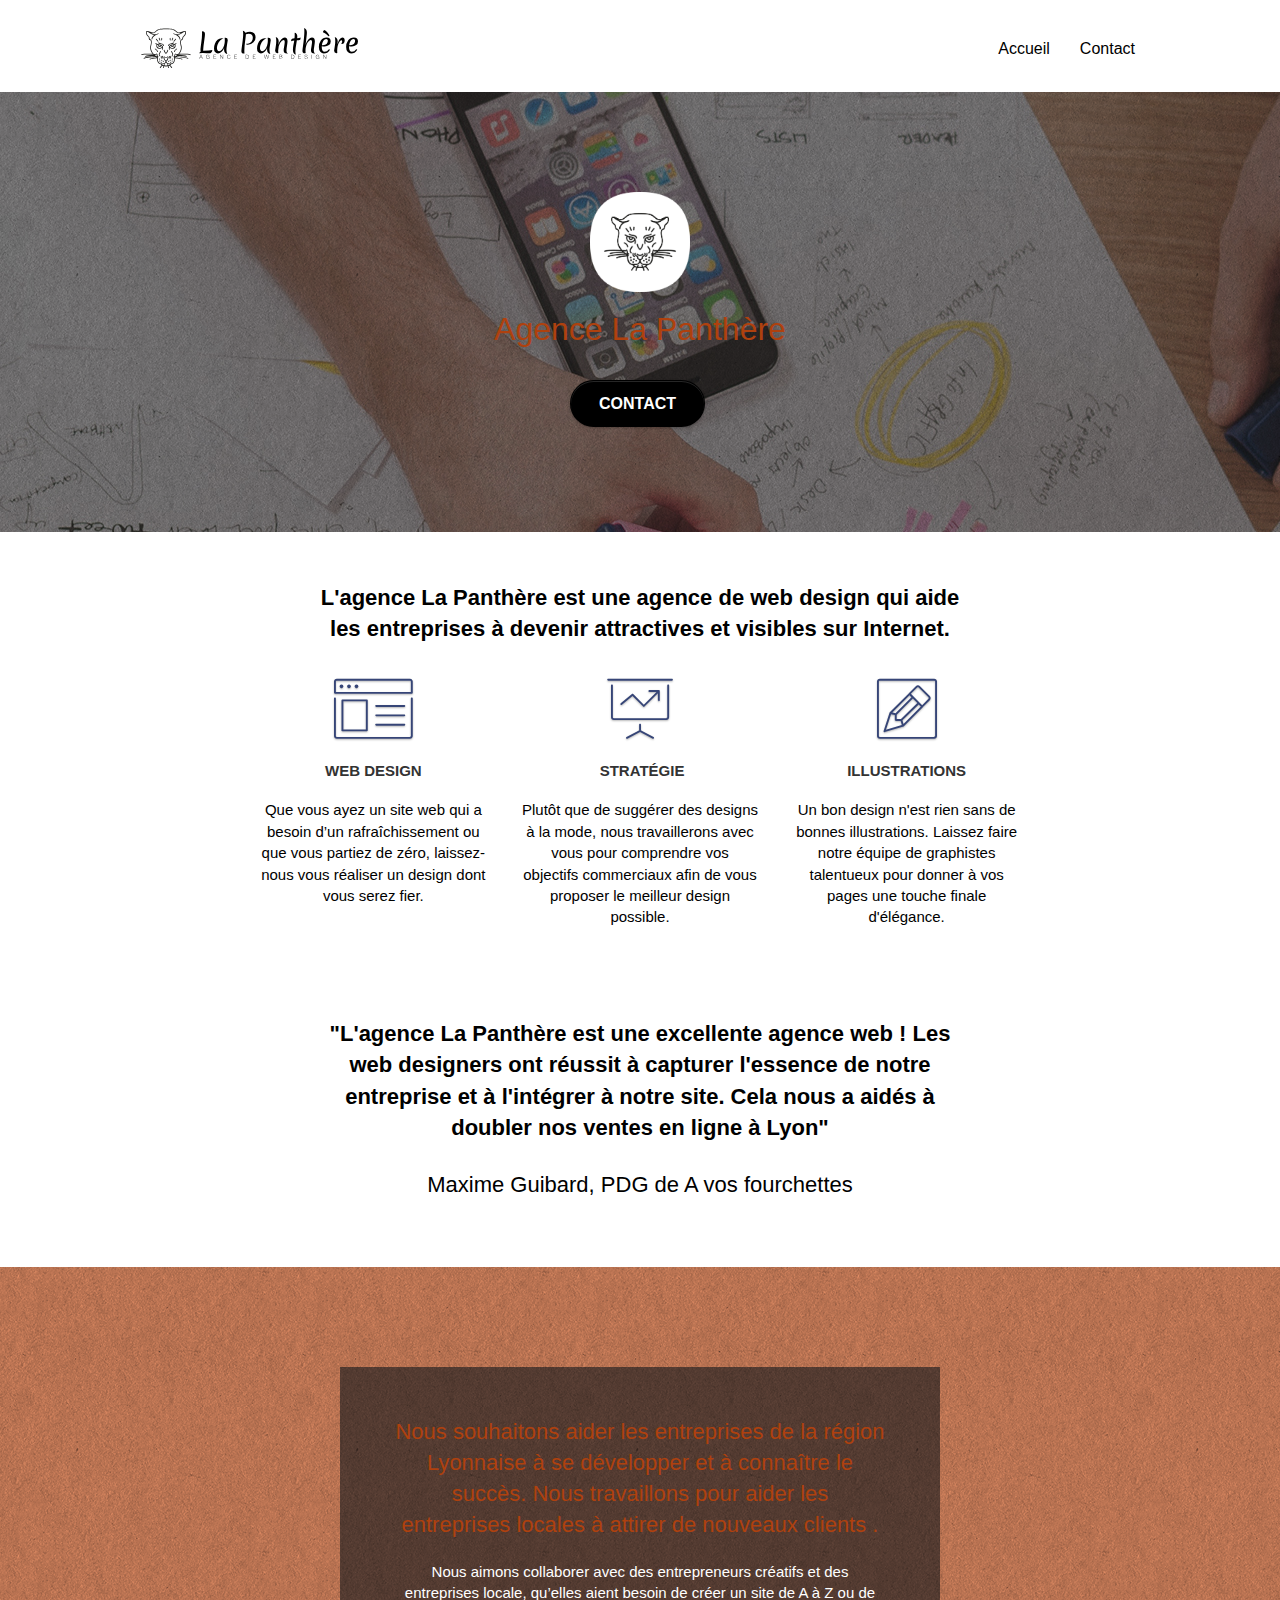
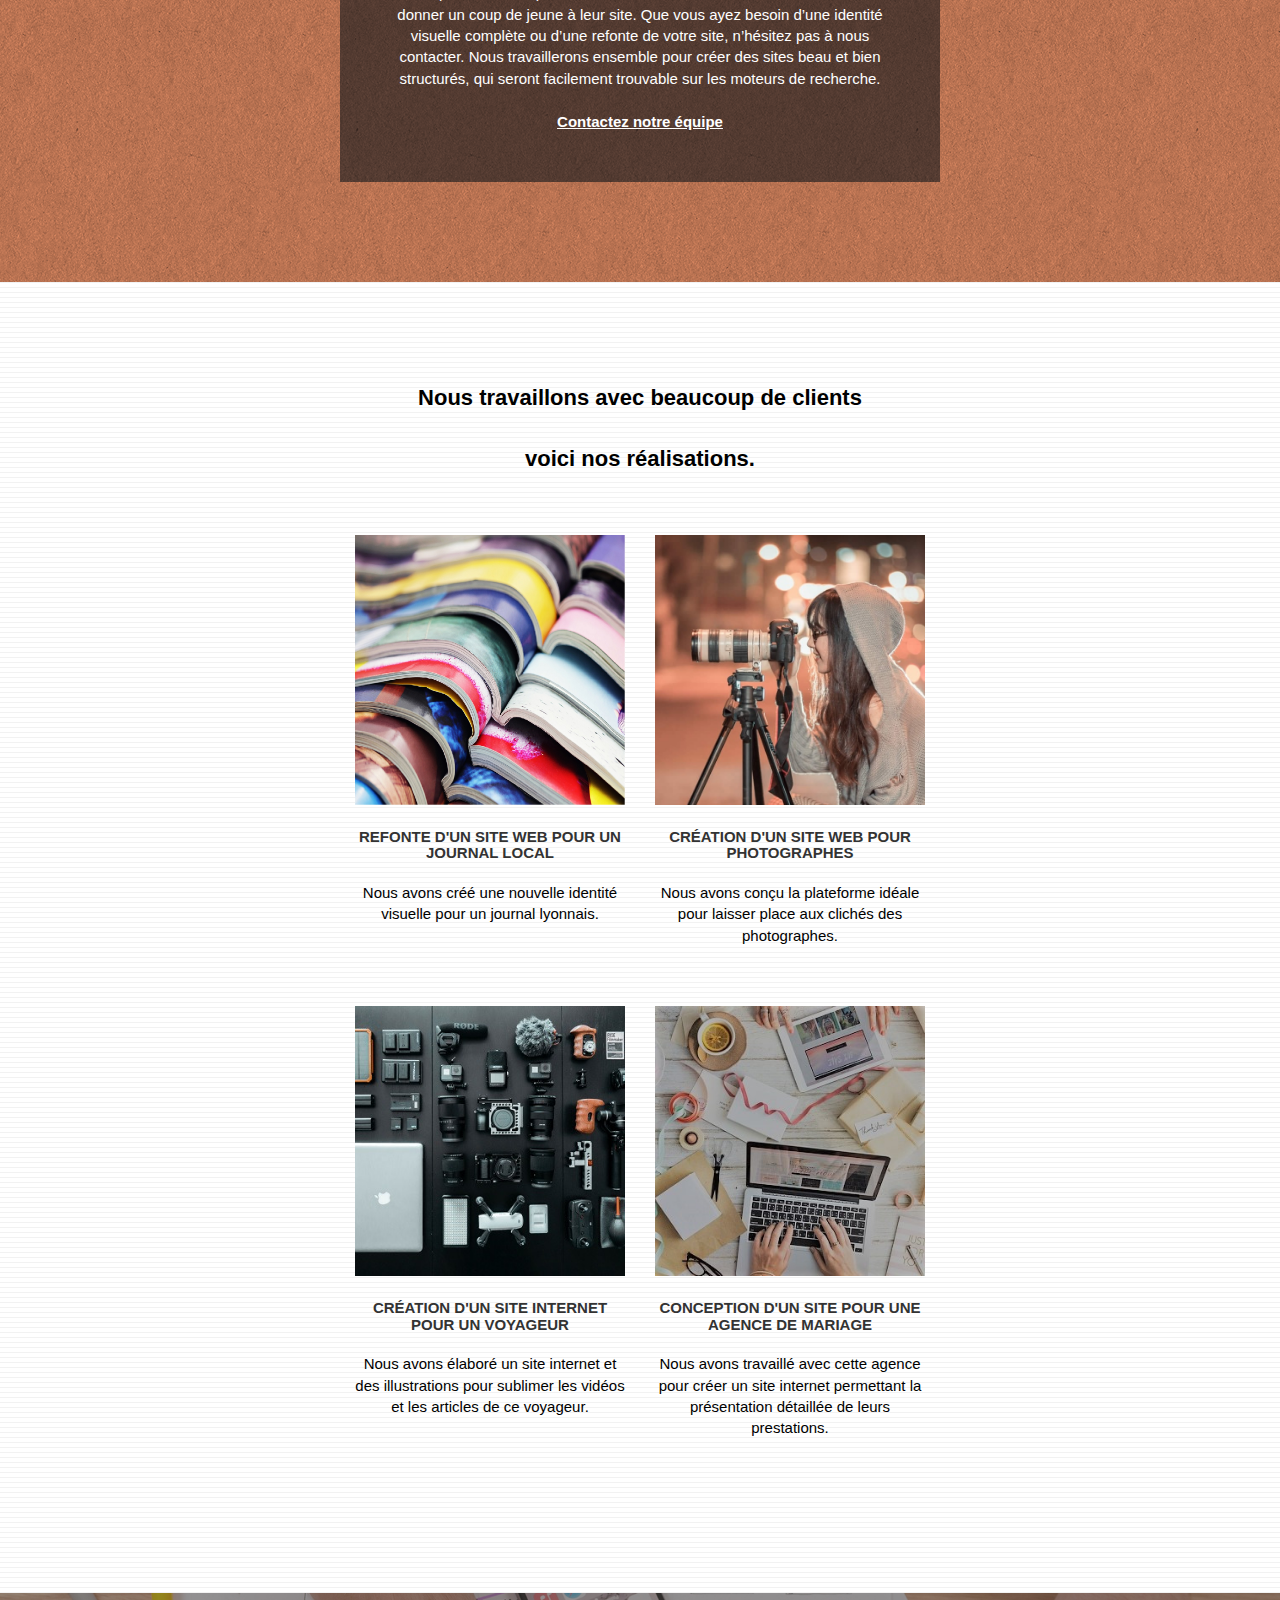
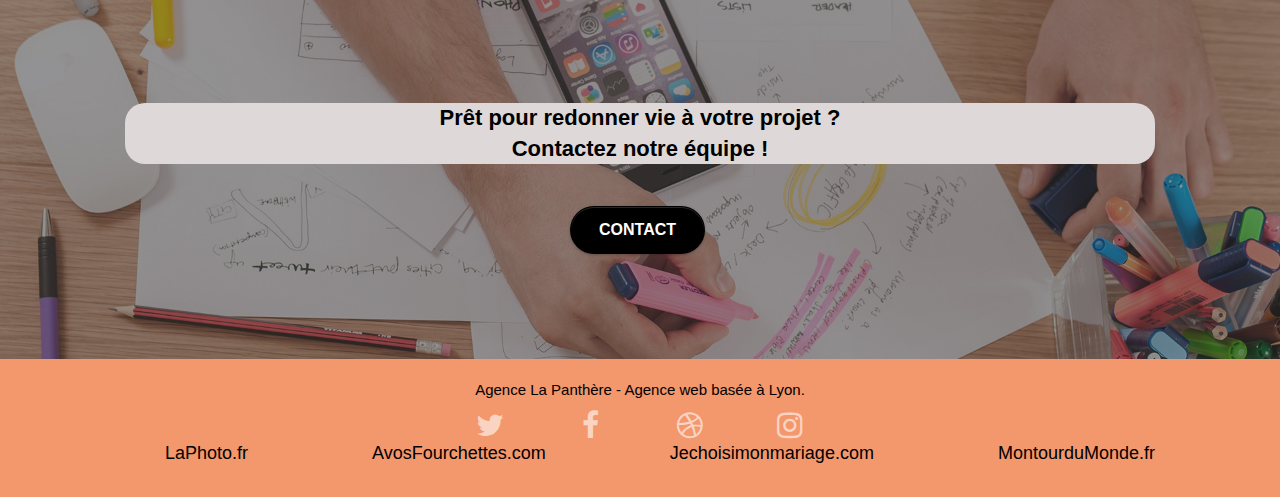
<file: index.html>
<!doctype html>
<html lang="fr">
<head>
    <meta charset="utf-8">
	
	<meta name="description" content="Vous souhaitez créer votre site internet afin qu'il soit attractif, fluide et accueillant? Nous sommes là pour vous proposer LA solution pour votre business ">
    <meta name="viewport" content="width=device-width, initial-scale=1.0, viewport-fit=cover">
    <link rel="shortcut icon" type="image/png" href="favicon.jpg">
    
	<link rel="stylesheet" type="text/css" href="./css/bootstrap.css">
	
	<link rel="stylesheet" type="text/css" href="./css/font-awesome.css">
	<link rel="stylesheet" type="text/css" href="./css/et-line.css">
	<link rel="stylesheet" type="text/css" href="style.css">
	
    
	<script src="./js/jquery-2.1.0.js"></script>
	<script src="./js/bootstrap.js"></script>
	<script src="./js/blocs.js"></script>
	<script src="./js/jquery.touchSwipe.js" defer></script>
	<script src="./js/gmaps.js"></script>

    <title>La Panthère entreprise de Web Design</title>

    
<!-- Analytics -->
 
<!-- Analytics END -->
    
</head>
<body>
<!-- Principal conteneur -->
<div class="page-container">
    
<!-- bloc-0 -->
<header>
	<div class="bloc bgc-white l-bloc " id="bloc-0">
		<div class="container bloc-sm">

			<nav class="navbar row">
				<div class="navbar-header">
					<a class="navbar-brand" href="index.html"><img src="img/agence-la-panthere-monochrome.svg" alt="Logo Panthère" height="40" /></a>
					<button id="nav-toggle" type="button" class="ui-navbar-toggle navbar-toggle" data-toggle="collapse" data-target=".navbar-1">
						<span class="sr-only">Toggle navigation</span><span class="icon-bar"></span><span class="icon-bar"></span><span class="icon-bar"></span>
					</button>
				</div>
				<div class="collapse navbar-collapse navbar-1 special-dropdown-nav">
					<ul class="site-navigation nav navbar-nav">
						<li>
							<a href="index.html">Accueil</a>
						</li>
						<li>
							<a href="Contact.html">Contact</a>
						</li>
					</ul>
				</div>
			</nav>
		</div>
	</div>
</header>
<!-- bloc-0 END -->

<!-- bloc-1-presentation -->
<main>
	<div class="bloc bgc-dark-slate-blue bg-banniere d-bloc bg-t-edge bloc-bg-texture texture-paper b-parallax" id="bloc-1-hero">
		<div class="container bloc-lg">
			<div class="row tight-width-whitespace">
				<div class="col-sm-12">
					<img src="img/logo.png" class="center-block image-resize-mode" width="100" alt="Logo Panthère" />
					<h1 class="text-center hero-bloc-text tc-white ">
						Agence La Panthère
					</h1>
					<div class="text-center">
						<a href="Contact.html" class="btn btn-lg btn-clean btn-rd cta-hero btn-atomic-tangerine" id="cta-hero">Contact</a>
					</div>
				</div>
			</div>
		</div>
	</div>
	<!-- bloc-1-presentation END -->

	<!-- bloc-2-services -->
	<div class="bloc bgc-white l-bloc" id="bloc-2-services">
		<div class="container bloc-md">
			<div class="row">
				<div class="col-sm-12 text-center">
					<p class="introduction">L'agence La Panthère est une agence de web design qui aide 
				<br>
				les entreprises à devenir attractives et visibles sur Internet.</p>
				</div>
			</div>
			<div class="row voffset-lg med-width-whitespace">
				<div class="col-sm-4">
					<div class="text-center">
						<span class="et-icon-browser sm-shadow icon-dark-slate-blue icons icon-lg"></span>
					</div>
					<h3 class="mg-md text-center">
						Web design
					</h3>
					<p class="text-center ">
						Que vous ayez un site web qui a besoin d&rsquo;un rafraîchissement ou que vous partiez de zéro, laissez-nous vous réaliser un design dont vous serez fier.
					</p>
				</div>
				<div class="col-sm-4">
					<div class="text-center">
						<span class="et-icon-presentation sm-shadow icon-dark-slate-blue icons icon-lg"></span>
					</div>
					<h3 class="mg-md text-center">
						&nbsp;Stratégie
					</h3>
					<p class="text-center ">
						Plutôt que de suggérer des designs à la mode, nous travaillerons avec vous pour comprendre vos objectifs commerciaux afin de vous proposer le meilleur design possible.<br>
					</p>
				</div>
				<div class="col-sm-4">
					<div class="text-center">
						<span class="et-icon-edit sm-shadow icon-dark-slate-blue icons icon-lg"></span>
					</div>
					<h3 class="mg-md text-center">
						Illustrations
					</h3>
					<p class="text-center ">
						Un bon design n'est rien sans de bonnes illustrations. Laissez faire notre équipe de graphistes talentueux pour donner à vos pages une touche finale d'élégance.
					</p>
				</div>
			</div>
			<div class="row voffset-lg voffset">
				<div class="col-xs-12 col-md-8 col-md-offset-2 text-center">
					<p class="introduction">"L'agence La Panthère est une excellente agence web ! Les
					<br>
					web designers ont réussit à capturer l'essence de notre
					<br>
					entreprise et à l'intégrer à notre site. Cela nous a aidés à
					<br>
					doubler nos ventes en ligne à Lyon"</p>
					<p class="signature">Maxime Guibard, PDG de A vos fourchettes</p>

				</div>
			</div>
		</div>
	</div>
	<!-- bloc-2-services END -->

	<!-- bloc-3-what-i-do -->
	<div class="bloc tc-white bgc-atomic-tangerine bg-presentation d-bloc bloc-bg-texture texture-paper b-parallax" id="bloc-3-what-i-do">
		<div class="container bloc-lg">
			<div class="row tight-width-whitespace black-background">
				<div class="col-sm-12">
					<h2 class="mg-md text-center tc-white">
						Nous souhaitons aider les entreprises de la région Lyonnaise à se développer et à connaître le succès. Nous travaillons pour aider les entreprises locales à attirer de nouveaux clients .<br>
					</h2>
					<p class="text-center white">
						Nous aimons collaborer avec des entrepreneurs créatifs et des entreprises locale, qu’elles aient besoin de créer un site de A à Z ou de donner un coup de jeune à leur site. Que vous ayez besoin d’une identité visuelle complète ou d’une refonte de votre site, n’hésitez pas à nous contacter. Nous travaillerons ensemble pour créer des sites beau et bien structurés, qui seront facilement trouvable sur les moteurs de recherche. <br><br><a class="ltc-white bold-link" href="page2.html">Contactez notre équipe</a><br>
					</p>
				</div>
			</div>
		</div>
	</div>
	<!-- bloc-3-what-i-do END -->

	<!-- bloc-4-portfolio -->
	<div class="bloc bgc-white bg-lines-h2-bg bg-repeat l-bloc" id="bloc-4-portfolio">
		<div class="container bloc-lg">
			<div class="row">
				<div class="col-sm-12 text-center">
					<p class="introduction">Nous travaillons avec beaucoup de clients</p>
					<br>
					<p class="introduction">voici nos réalisations.</p>
				</div>
			</div>
			<div class="row tight-width-whitespace portfolio-row">
				<div class="col-sm-6">
					<a href="#" data-lightbox="img/1.jpg" data-gallery-id="gallery-1" data-caption="Refonte d'un site web pour un journal local" data-frame="snapshot-lb"><img src="img/1.jpg" alt="pile de livres" class="img-responsive portfolio-thumb" /></a>
					<h3 class="mg-md text-center">
						Refonte d'un site web pour un journal local
					</h3>
					<p class="text-center">
						Nous avons créé une nouvelle identité visuelle pour un journal lyonnais.
					</p>
				</div>
				<div class="col-sm-6">
					<a href="#" data-lightbox="img/2.jpg" data-gallery-id="gallery-1" data-caption="Création d'un site web pour photographes" data-frame="snapshot-lb"><img src="img/2.jpg" class="img-responsive portfolio-thumb" alt="Fille en sweat prennant une photo" /></a>
					<h3 class="mg-md text-center">
						Création d'un site web pour photographes
					</h3>
					<p class="text-center">
						Nous avons conçu la plateforme idéale pour laisser place aux clichés des photographes.
					</p>
				</div>
			</div>
			<div class="row tight-width-whitespace portfolio-row">
				<div class="col-sm-6">
					<a href="#" data-lightbox="img/3.bmp" data-gallery-id="gallery-1" data-caption="Création d'un site internet pour un voyageur" data-frame="snapshot-lb"><img src="img/3.jpeg" class="img-responsive portfolio-thumb" alt="Multitude d'accessoires photo posés sur une table"/></a>
					<h3 class="mg-md text-center">
						Création d'un site internet pour un voyageur
					</h3>
					<p class="text-center">
						Nous avons élaboré un site internet et des illustrations pour sublimer les vidéos et les articles de ce voyageur.
					</p>
				</div>
				<div class="col-sm-6">
					<a href="#" data-lightbox="img/4.bmp" data-gallery-id="gallery-1" data-caption="Conception d'un site pour une agence de mariage" data-frame="snapshot-lb"><img src="img/4.jpeg" class="img-responsive portfolio-thumb" alt="Atelier de creation de faire-part" /></a>
					<h3 class="mg-md text-center">
						Conception d'un site pour une agence de mariage
					</h3>
					<p class="text-center">
						Nous avons travaillé avec cette agence pour créer un site internet permettant la présentation détaillée de leurs prestations.
					</p>
				</div>
			</div>
		</div>
	</div>
	<!-- bloc-4-portfolio END -->

	<!-- bloc-5-cta -->
	<div class="bloc bgc-dark-slate-blue bg-banniere d-bloc bloc-bg-texture " id="bloc-5-cta">
		<div class="container bloc-lg">
			<div class="row">
				<h2 class="mg-md text-center tc-contact">
					Prêt pour redonner vie à votre projet ?<br>Contactez notre équipe !
				</h2>
				<div class="col-sm-12 text-center">
					<a href="page2.html" class="btn btn-atomic-tangerine btn-clean btn-rd btn-lg cta-hero">Contact</a>
				</div>
			</div>
		</div>
	</div>
</main>
<!-- bloc-5-cta END -->

<!-- Footer - bloc-8 -->
<footer>
	<div class="bloc bgc-atomic-tangerine d-bloc" id="bloc-8">
		<div class="container bloc-sm">
			<div class="row">
				<div class="col-sm-12">
					<p class="text-center black">
						Agence La Panthère - Agence web basée à Lyon.<br>
					</p>
					<div class="row row-no-gutters social">
						<div class="col-sm-3">
							<div class="text-center">
								<a class="social" href="index.html" aria-label="TWITTER"><span class="fa fa-twitter icon-md"></span></a>
							</div>
						</div>
						<div class="col-sm-3">
							<div class="text-center">
								<a class="social" href="index.html" aria-label="FaceBook"><span class="fa fa-facebook icon-md"></span></a>
							</div>
						</div>
						<div class="col-sm-3">
							<div class="text-center">
								<a class="social" href="index.html" aria-label="Dribble"><span class="fa fa-dribbble icon-md"></span></a>
							</div>
						</div>
						<div class="col-sm-3">
							<div class="text-center">
								<a class="social" href="index.html" aria-label="Instagram"><span class="fa fa-instagram icon-md"></span></a>
							</div>
						</div>
			
					</div>
					<div class="row partenaires2">
								<ul class="partenaires2">
									<li><a href="LaPhoto.fr">LaPhoto.fr</a></li>
									<li><a href="AvosFourchettes.com">AvosFourchettes.com</a></li>
									<li><a href="Jechoisimonmariage.com">Jechoisimonmariage.com</a></li>
									<li><a href="MontourduMonde.fr">MontourduMonde.fr</a></li>
								</ul>		
					</div>
				</div>
			</div>
		</div>
	</div>
</footer>
<!-- Footer - bloc-8 END -->

</div>
<!-- Principal conteneur END -->
    

</body>
</html>
</file>
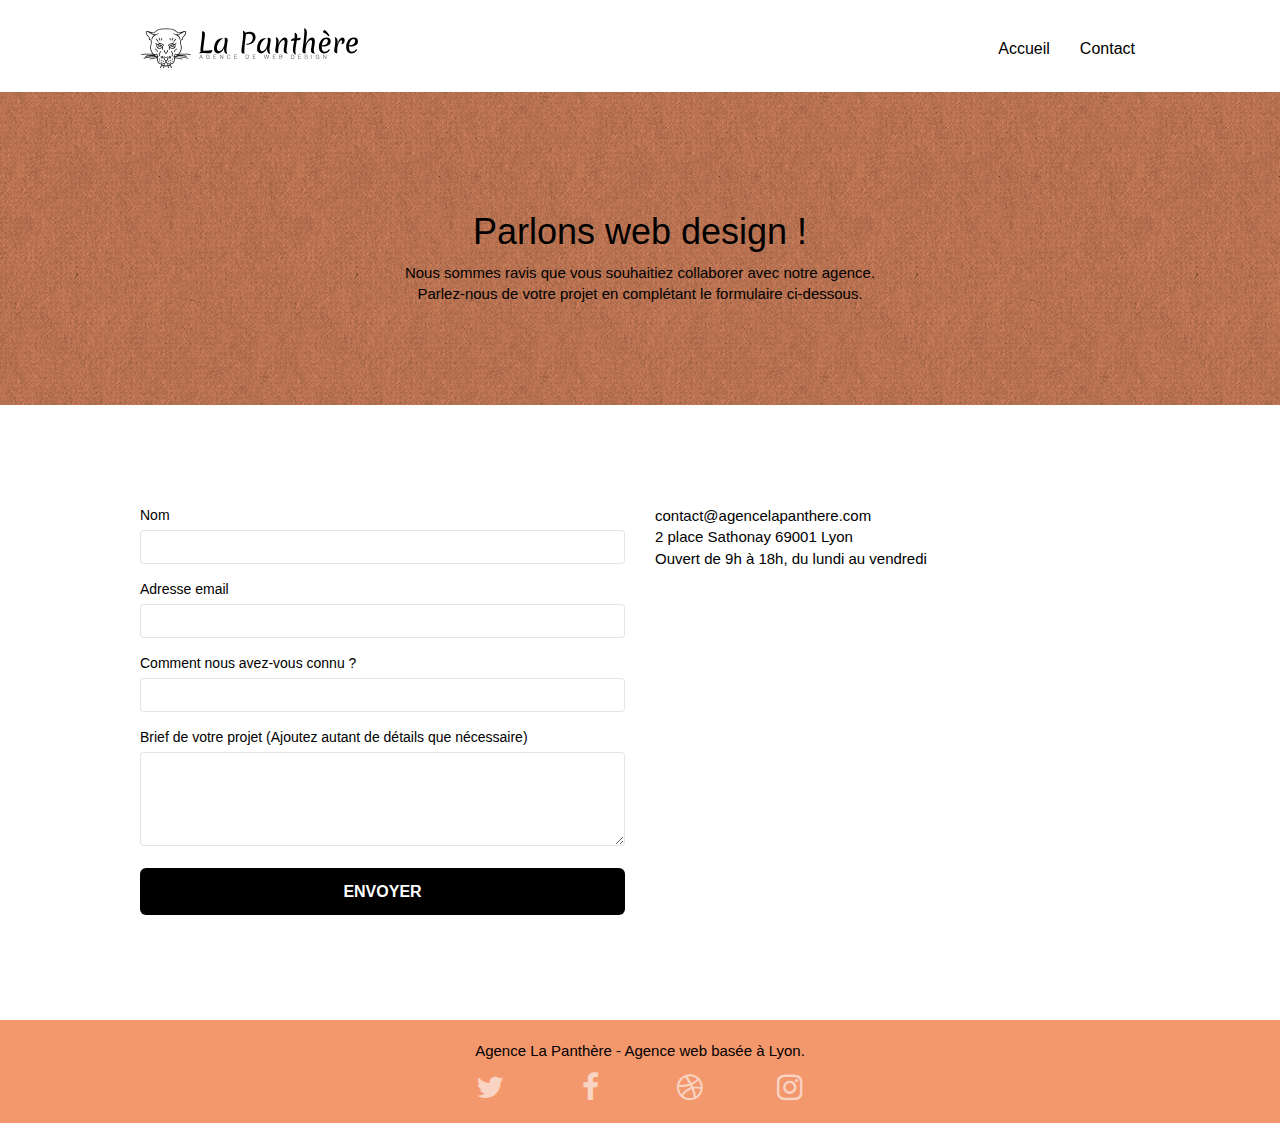
<file: Contact.html>
<!doctype html>
<html lang="Fr">
<head>
	<meta charset="utf-8">
	<meta name="description" content="Vous souhaitez prendre contact avec nos équipes ? C'est par ici !">
	<meta name="viewport" content="width=device-width, initial-scale=1.0, viewport-fit=cover">
	<link rel="shortcut icon" type="image/png" href="favicon.jpg">
	
	<link rel="stylesheet" type="text/css" href="./css/bootstrap.css">
	<link rel="stylesheet" type="text/css" href="style.css">
	<link rel="stylesheet" type="text/css" href="./css/font-awesome.css">
	<link rel="stylesheet" type="text/css" href="./css/et-line.css">
	
	
	<script src="./js/jquery-2.1.0.js"></script>
	<script src="./js/bootstrap.js"></script>
	<script src="./js/blocs.js"></script>
	<script src="./js/jquery.touchSwipe.js" defer></script>
	<script src="./js/gmaps.js"></script>

	<title>Contact</title>

	
<!-- Analytics -->
	
<!-- Analytics END -->
	
</head>


<body>
<!-- Principal conteneur -->
<div class="page-container">
    
<!-- bloc-0 -->
<header>
	<div class="bloc bgc-white l-bloc " id="bloc-0">
		<div class="container bloc-sm">

			<nav class="navbar row">
				<div class="navbar-header">
					<a class="navbar-brand" href="index.html"><img src="img/agence-la-panthere-monochrome.svg" alt="Logo Panthère" height="40" /></a>
					<button id="nav-toggle" type="button" class="ui-navbar-toggle navbar-toggle" data-toggle="collapse" data-target=".navbar-1">
						<span class="sr-only">Toggle navigation</span><span class="icon-bar"></span><span class="icon-bar"></span><span class="icon-bar"></span>
					</button>
				</div>
				<div class="collapse navbar-collapse navbar-1 special-dropdown-nav">
					<ul class="site-navigation nav navbar-nav">
						<li>
							<a href="index.html">Accueil</a>
						</li>
						<li>
							<a href="Contact.html">Contact</a>
						</li>
					</ul>
				</div>
			</nav>
		</div>
	</div>
</header>
<!-- bloc-0 END -->

<!-- bloc-6 -->
<main>
	<div class="bloc bg-dots-bg bg-repeat bgc-atomic-tangerine d-bloc bloc-bg-texture texture-paper" id="bloc-6">
		<div class="container bloc-lg">
			<div class="row">
				<div class="col-sm-12">
					<h1 class="text-center hero-bloc-text2 tc-white">
						Parlons web design !
					</h1>
					<p class="text-center mg-lg tc-white tight-width-whitespace hero-bloc-text2 ">
						Nous sommes ravis que vous souhaitiez collaborer avec notre agence.<br>
						Parlez-nous de votre projet en complétant le formulaire ci-dessous.
					</p>
				</div>
			</div>
		</div>
	</div>
	<!-- bloc-6 END -->

	<!-- bloc-7 -->
	<div class="bloc bgc-white l-bloc" id="bloc-7">
		<div class="container bloc-lg">
			<div class="row">
				<div class="col-sm-6">
					<form id="form_1" novalidate data-success-msg="Your message has been sent." data-fail-msg="Sorry it seems that our mail server is not responding, Sorry for the inconvenience!">
						<div class="form-group">
							<label>
								Nom
							</label>
							<input id="name" class="form-control" required aria-label="Name" />
						</div>
						<div class="form-group">
							<label>
								Adresse email
							</label>
							<input id="email" class="form-control" type="email" required aria-label="Email" />
						</div>
						<div class="form-group">
							<label>
								Comment nous avez-vous connu ?
							</label>
							<input class="form-control" type="email" required id="input_504" aria-label="How?" />
						</div>
						<div class="form-group">
							<label>
								Brief de votre projet (Ajoutez autant de détails que nécessaire)<br>
							</label><textarea id="message" class="form-control" rows="4" cols="50" required aria-label="Comment"></textarea>
						</div> 
						<button class="bloc-button btn btn-lg btn-block cta-hero btn-atomic-tangerine" type="submit">
							Envoyer
						</button>
					</form>
				</div>
				<div class="col-sm-6">
					<p>
						contact@agencelapanthere.com<br>2 place Sathonay 69001 Lyon<br>Ouvert de 9h à 18h, du lundi au vendredi<br>
					</p>
				</div>
			</div>
		</div>
	</div>
	<!-- bloc-7 END -->

	<!-- ScrollToTop Button -->
	<a class="bloc-button btn btn-d scrollToTop" onclick="scrollToTarget('1')"><span class="fa fa-chevron-up"></span></a>
	<!-- ScrollToTop Button END-->
</main>

<!-- Footer - bloc-8 -->
<footer>
	<div class="bloc bgc-atomic-tangerine d-bloc" id="bloc-8">
		<div class="container bloc-sm">
			<div class="row">
				<div class="col-sm-12">
					<p class="text-center black">
						Agence La Panthère - Agence web basée à Lyon.<br>
					</p>
					<div class="row row-no-gutters social">
						<div class="col-sm-3">
							<div class="text-center">
								<a class="social" href="index.html" aria-label="Twitter"><span class="fa fa-twitter icon-md"></span></a>
							</div>
						</div>
						<div class="col-sm-3">
							<div class="text-center">
								<a class="social" href="index.html" aria-label="facebook"><span class="fa fa-facebook icon-md"></span></a>
							</div>
						</div>
						<div class="col-sm-3">
							<div class="text-center">
								<a class="social" href="index.html" aria-label="dribble"><span class="fa fa-dribbble icon-md"></span></a>
							</div>
						</div>
						<div class="col-sm-3">
							<div class="text-center">
								<a class="social" href="index.html" aria-label="instagram"><span class="fa fa-instagram icon-md"></span></a>
							</div>
						</div>
					</div>
				</div>
			</div>
		</div>
	</div>
</footer>
<!-- Footer - bloc-8 END -->

</div>
<!-- Principal conteneur END -->
    

</body>
</html>
</file>
<file: css/et-line.css>
@font-face {
    font-family: et-line;
    src: url(../fonts/et-line.eot);
    src: url(../fonts/et-line.eot?#iefix) format('embedded-opentype'), url(../fonts/et-line.woff) format('woff'), url(../fonts/et-line.ttf) format('truetype'), url(../fonts/et-line.svg#et-line) format('svg');
    font-weight: 400;
    font-style: normal
}

.et-icon-adjustments,
.et-icon-alarmclock,
.et-icon-anchor,
.et-icon-aperture,
.et-icon-attachment,
.et-icon-bargraph,
.et-icon-basket,
.et-icon-beaker,
.et-icon-bike,
.et-icon-book-open,
.et-icon-briefcase,
.et-icon-browser,
.et-icon-calendar,
.et-icon-camera,
.et-icon-caution,
.et-icon-chat,
.et-icon-circle-compass,
.et-icon-clipboard,
.et-icon-clock,
.et-icon-cloud,
.et-icon-compass,
.et-icon-desktop,
.et-icon-dial,
.et-icon-document,
.et-icon-documents,
.et-icon-download,
.et-icon-dribbble,
.et-icon-edit,
.et-icon-envelope,
.et-icon-expand,
.et-icon-facebook,
.et-icon-flag,
.et-icon-focus,
.et-icon-gears,
.et-icon-genius,
.et-icon-gift,
.et-icon-global,
.et-icon-globe,
.et-icon-googleplus,
.et-icon-grid,
.et-icon-happy,
.et-icon-hazardous,
.et-icon-heart,
.et-icon-hotairballoon,
.et-icon-hourglass,
.et-icon-key,
.et-icon-laptop,
.et-icon-layers,
.et-icon-lifesaver,
.et-icon-lightbulb,
.et-icon-linegraph,
.et-icon-linkedin,
.et-icon-lock,
.et-icon-magnifying-glass,
.et-icon-map,
.et-icon-map-pin,
.et-icon-megaphone,
.et-icon-mic,
.et-icon-mobile,
.et-icon-newspaper,
.et-icon-notebook,
.et-icon-paintbrush,
.et-icon-paperclip,
.et-icon-pencil,
.et-icon-phone,
.et-icon-picture,
.et-icon-pictures,
.et-icon-piechart,
.et-icon-presentation,
.et-icon-pricetags,
.et-icon-printer,
.et-icon-profile-female,
.et-icon-profile-male,
.et-icon-puzzle,
.et-icon-quote,
.et-icon-recycle,
.et-icon-refresh,
.et-icon-ribbon,
.et-icon-rss,
.et-icon-sad,
.et-icon-scissors,
.et-icon-scope,
.et-icon-search,
.et-icon-shield,
.et-icon-speedometer,
.et-icon-strategy,
.et-icon-streetsign,
.et-icon-tablet,
.et-icon-target,
.et-icon-telescope,
.et-icon-toolbox,
.et-icon-tools,
.et-icon-tools-2,
.et-icon-trophy,
.et-icon-tumblr,
.et-icon-twitter,
.et-icon-upload,
.et-icon-video,
.et-icon-wallet,
.et-icon-wine {
    font-family: et-line;
    speak: none;
    font-style: normal;
    font-weight: 400;
    font-variant: normal;
    text-transform: none;
    line-height: 1;
    -webkit-font-smoothing: antialiased;
    -moz-osx-font-smoothing: grayscale;
    display: inline-block
}

.et-icon-mobile:before {
    content: "\e000"
}

.et-icon-laptop:before {
    content: "\e001"
}

.et-icon-desktop:before {
    content: "\e002"
}

.et-icon-tablet:before {
    content: "\e003"
}

.et-icon-phone:before {
    content: "\e004"
}

.et-icon-document:before {
    content: "\e005"
}

.et-icon-documents:before {
    content: "\e006"
}

.et-icon-search:before {
    content: "\e007"
}

.et-icon-clipboard:before {
    content: "\e008"
}

.et-icon-newspaper:before {
    content: "\e009"
}

.et-icon-notebook:before {
    content: "\e00a"
}

.et-icon-book-open:before {
    content: "\e00b"
}

.et-icon-browser:before {
    content: "\e00c"
}

.et-icon-calendar:before {
    content: "\e00d"
}

.et-icon-presentation:before {
    content: "\e00e"
}

.et-icon-picture:before {
    content: "\e00f"
}

.et-icon-pictures:before {
    content: "\e010"
}

.et-icon-video:before {
    content: "\e011"
}

.et-icon-camera:before {
    content: "\e012"
}

.et-icon-printer:before {
    content: "\e013"
}

.et-icon-toolbox:before {
    content: "\e014"
}

.et-icon-briefcase:before {
    content: "\e015"
}

.et-icon-wallet:before {
    content: "\e016"
}

.et-icon-gift:before {
    content: "\e017"
}

.et-icon-bargraph:before {
    content: "\e018"
}

.et-icon-grid:before {
    content: "\e019"
}

.et-icon-expand:before {
    content: "\e01a"
}

.et-icon-focus:before {
    content: "\e01b"
}

.et-icon-edit:before {
    content: "\e01c"
}

.et-icon-adjustments:before {
    content: "\e01d"
}

.et-icon-ribbon:before {
    content: "\e01e"
}

.et-icon-hourglass:before {
    content: "\e01f"
}

.et-icon-lock:before {
    content: "\e020"
}

.et-icon-megaphone:before {
    content: "\e021"
}

.et-icon-shield:before {
    content: "\e022"
}

.et-icon-trophy:before {
    content: "\e023"
}

.et-icon-flag:before {
    content: "\e024"
}

.et-icon-map:before {
    content: "\e025"
}

.et-icon-puzzle:before {
    content: "\e026"
}

.et-icon-basket:before {
    content: "\e027"
}

.et-icon-envelope:before {
    content: "\e028"
}

.et-icon-streetsign:before {
    content: "\e029"
}

.et-icon-telescope:before {
    content: "\e02a"
}

.et-icon-gears:before {
    content: "\e02b"
}

.et-icon-key:before {
    content: "\e02c"
}

.et-icon-paperclip:before {
    content: "\e02d"
}

.et-icon-attachment:before {
    content: "\e02e"
}

.et-icon-pricetags:before {
    content: "\e02f"
}

.et-icon-lightbulb:before {
    content: "\e030"
}

.et-icon-layers:before {
    content: "\e031"
}

.et-icon-pencil:before {
    content: "\e032"
}

.et-icon-tools:before {
    content: "\e033"
}

.et-icon-tools-2:before {
    content: "\e034"
}

.et-icon-scissors:before {
    content: "\e035"
}

.et-icon-paintbrush:before {
    content: "\e036"
}

.et-icon-magnifying-glass:before {
    content: "\e037"
}

.et-icon-circle-compass:before {
    content: "\e038"
}

.et-icon-linegraph:before {
    content: "\e039"
}

.et-icon-mic:before {
    content: "\e03a"
}

.et-icon-strategy:before {
    content: "\e03b"
}

.et-icon-beaker:before {
    content: "\e03c"
}

.et-icon-caution:before {
    content: "\e03d"
}

.et-icon-recycle:before {
    content: "\e03e"
}

.et-icon-anchor:before {
    content: "\e03f"
}

.et-icon-profile-male:before {
    content: "\e040"
}

.et-icon-profile-female:before {
    content: "\e041"
}

.et-icon-bike:before {
    content: "\e042"
}

.et-icon-wine:before {
    content: "\e043"
}

.et-icon-hotairballoon:before {
    content: "\e044"
}

.et-icon-globe:before {
    content: "\e045"
}

.et-icon-genius:before {
    content: "\e046"
}

.et-icon-map-pin:before {
    content: "\e047"
}

.et-icon-dial:before {
    content: "\e048"
}

.et-icon-chat:before {
    content: "\e049"
}

.et-icon-heart:before {
    content: "\e04a"
}

.et-icon-cloud:before {
    content: "\e04b"
}

.et-icon-upload:before {
    content: "\e04c"
}

.et-icon-download:before {
    content: "\e04d"
}

.et-icon-target:before {
    content: "\e04e"
}

.et-icon-hazardous:before {
    content: "\e04f"
}

.et-icon-piechart:before {
    content: "\e050"
}

.et-icon-speedometer:before {
    content: "\e051"
}

.et-icon-global:before {
    content: "\e052"
}

.et-icon-compass:before {
    content: "\e053"
}

.et-icon-lifesaver:before {
    content: "\e054"
}

.et-icon-clock:before {
    content: "\e055"
}

.et-icon-aperture:before {
    content: "\e056"
}

.et-icon-quote:before {
    content: "\e057"
}

.et-icon-scope:before {
    content: "\e058"
}

.et-icon-alarmclock:before {
    content: "\e059"
}

.et-icon-refresh:before {
    content: "\e05a"
}

.et-icon-happy:before {
    content: "\e05b"
}

.et-icon-sad:before {
    content: "\e05c"
}

.et-icon-facebook:before {
    content: "\e05d"
}

.et-icon-twitter:before {
    content: "\e05e"
}

.et-icon-googleplus:before {
    content: "\e05f"
}

.et-icon-rss:before {
    content: "\e060"
}

.et-icon-tumblr:before {
    content: "\e061"
}

.et-icon-linkedin:before {
    content: "\e062"
}

.et-icon-dribbble:before {
    content: "\e063"
}
</file>
<file: style.css>
body {
    margin: 0;
    padding: 0;
    background: #FFF;
    overflow-x: hidden;
    -webkit-font-smoothing: antialiased;
    -moz-osx-font-smoothing: grayscale;
}

a,
button {
    transition: all .3s ease-in-out;
    outline: none!important;
}

a:hover {
    text-decoration: none;
    cursor: pointer;
}

#page-loading-blocs-notifaction {
    position: fixed;
    top: 0;
    bottom: 0;
    width: 100%;
    z-index: 100000;
    background: #FFFFFF url("img/pageload-spinner.gif") no-repeat center center;
}

.bloc {
    width: 100%;
    clear: both;
    background: 50% 50% no-repeat;
    padding: 0 50px;
    -webkit-background-size: cover;
    -moz-background-size: cover;
    -o-background-size: cover;
    background-size: cover;
    position: relative;
}

.bloc .container {
    padding-left: 0;
    padding-right: 0;
}

.bloc-lg {
    padding: 100px 50px;
}

.bloc-md {
    padding: 50px;
}

.bloc-sm {
    padding: 20px 50px;
}

.bg-center,
.bg-l-edge,
.bg-r-edge,
.bg-t-edge,
.bg-b-edge,
.bg-tl-edge,
.bg-bl-edge,
.bg-tr-edge,
.bg-br-edge,
.bg-repeat {
    -webkit-background-size: auto!important;
    -moz-background-size: auto!important;
    -o-background-size: auto!important;
    background-size: auto!important;
}

.bg-repeat {
    background: repeat;
}

.bg-t-edge {
    background: top no-repeat;
}

.bloc-bg-texture::before {
    content: "";
    background-size: 2px 2px;
    position: absolute;
    top: 0;
    bottom: 0;
    left: 0;
    right: 0;
}

.texture-paper::before {
    background: url("img/texture-paper.png");
    background-size: 280px 280px;
}

.b-parallax {
    background-attachment: fixed;
}

.d-bloc {
    color: rgba(255, 255, 255, .7);
}

.d-bloc button:hover {
    color: rgba(255, 255, 255, .9);
}

.d-bloc .icon-round,
.d-bloc .icon-square,
.d-bloc .icon-rounded,
.d-bloc .icon-semi-rounded-a,
.d-bloc .icon-semi-rounded-b {
    border-color: rgba(255, 255, 255, .9);
}

.d-bloc .divider-h span {
    border-color: rgba(255, 255, 255, .2);
}

.d-bloc .a-btn,
.d-bloc .navbar a,
.d-bloc .navbar-brand,
.d-bloc a .icon-sm,
.d-bloc a .icon-md,
.d-bloc a .icon-lg,
.d-bloc a .icon-xl,
.d-bloc h1 a,
.d-bloc h2 a,
.d-bloc h3 a,
.d-bloc h4 a,
.d-bloc h5 a,
.d-bloc h6 a,
.d-bloc p a {
    color: rgba(255, 255, 255, .6);
}

.d-bloc .a-btn:hover,
.d-bloc .navbar a:hover,
.d-bloc .navbar-brand:hover,
.d-bloc a:hover .icon-sm,
.d-bloc a:hover .icon-md,
.d-bloc a:hover .icon-lg,
.d-bloc a:hover .icon-xl,
.d-bloc h1 a:hover,
.d-bloc h2 a:hover,
.d-bloc h3 a:hover,
.d-bloc h4 a:hover,
.d-bloc h5 a:hover,
.d-bloc h6 a:hover,
.d-bloc p a:hover {
    color: rgba(255, 255, 255, 1);
}

.d-bloc .navbar-toggle .icon-bar {
    background: rgba(255, 255, 255, 1);
}

.d-bloc .btn-wire,
.d-bloc .btn-wire:hover {
    color: rgba(255, 255, 255, 1);
    border-color: rgba(255, 255, 255, 1);
}

.d-bloc .panel {
    color: rgba(0, 0, 0, .5);
}

.d-bloc .panel button:hover {
    color: rgba(0, 0, 0, .7);
}

.d-bloc .panel icon {
    border-color: rgba(0, 0, 0, .7);
}

.d-bloc .panel .divider-h span {
    border-color: rgba(0, 0, 0, .1);
}

.d-bloc .panel .a-btn {
    color: rgba(0, 0, 0, .6);
}

.d-bloc .panel .a-btn:hover {
    color: rgba(0, 0, 0, 1);
}

.d-bloc .panel .btn-wire,
.d-bloc .panel .btn-wire:hover {
    color: rgba(0, 0, 0, .7);
    border-color: rgba(0, 0, 0, .3);
}

.d-bloc .panel,
.l-bloc {
    color: rgba(0, 0, 0, .5);
}

.d-bloc .panel button:hover,
.l-bloc button:hover {
    color: rgba(0, 0, 0, .7);
}

.l-bloc .icon-round,
.l-bloc .icon-square,
.l-bloc .icon-rounded,
.l-bloc .icon-semi-rounded-a,
.l-bloc .icon-semi-rounded-b {
    border-color: rgba(0, 0, 0, .7);
}

.d-bloc .panel .divider-h span,
.l-bloc .divider-h span {
    border-color: rgba(0, 0, 0, .1);
}

.d-bloc .panel .a-btn,
.l-bloc .a-btn,
.l-bloc .navbar a,
.l-bloc .navbar-brand,
.l-bloc a .icon-sm,
.l-bloc a .icon-md,
.l-bloc a .icon-lg,
.l-bloc a .icon-xl,
.l-bloc h1 a,
.l-bloc h2 a,
.l-bloc h3 a,
.l-bloc h4 a,
.l-bloc h5 a,
.l-bloc h6 a,
.l-bloc p a {
    color: rgba(0, 0, 0, .6);
}

.d-bloc .panel .a-btn:hover,
.l-bloc .a-btn:hover,
.l-bloc .navbar a:hover,
.l-bloc .navbar-brand:hover,
.l-bloc a:hover .icon-sm,
.l-bloc a:hover .icon-md,
.l-bloc a:hover .icon-lg,
.l-bloc a:hover .icon-xl,
.l-bloc h1 a:hover,
.l-bloc h2 a:hover,
.l-bloc h3 a:hover,
.l-bloc h4 a:hover,
.l-bloc h5 a:hover,
.l-bloc h6 a:hover,
.l-bloc p a:hover {
    color: rgba(0, 0, 0, 1);
}

.l-bloc .navbar-toggle .icon-bar {
    color: rgba(0, 0, 0, .6);
}

.d-bloc .panel .btn-wire,
.d-bloc .panel .btn-wire:hover,
.l-bloc .btn-wire,
.l-bloc .btn-wire:hover {
    color: rgba(0, 0, 0, .7);
    border-color: rgba(0, 0, 0, .3);
}

.voffset {
    margin-top: 30px;
}

.voffset-lg {
    margin-top: 80px;
}

.row-no-gutters {
    margin-right: 0;
    margin-left: 0;
}

.row.row-no-gutters > [class^="col-"],
.row.row-no-gutters > [class*=" col-"] {
    padding-right: 0;
    padding-left: 0;
}

#bloc-1-hero h1 {
    font-size: 32px;
}

.navbar {
    margin-bottom: 0;
    z-index: 1;
}

.navbar-brand {
    height: auto;
    padding: 3px 15px;
    font-size: 25px;
    font-weight: normal;
    font-weight: 600;
    line-height: 44px;
}

.navbar-brand img {
    max-height: 200px;
    margin: 0 5px 0 0;
    display: inline;
}

.navbar-brand img[src$=svg] {
    min-width: 100px;
}

.nav-center .navbar-brand img {
    margin: 0;
}

.navbar .nav {
    padding-top: 2px;
    margin-right: -16px;
    float: right;
    z-index: 1;
}

.nav > li {
    float: left;
    margin-top: 4px;
    font-size: 16px;
}

.navbar-nav .open .dropdown-menu > li > a {
    text-align: inherit;
}

.nav > li a:hover,
.nav > li a:focus {
    background: transparent;
}

.navbar-toggle {
    margin: 10px 10px 0 0;
    border: 0px;
}

.navbar-toggle:hover {
    background: transparent!important;
}

.navbar-toggle .icon-bar {
    background-color: rgba(0, 0, 0, .5);
    width: 26px;
}

.nav-invert .navbar .nav {
    float: left;
}

.nav-invert .navbar-header,
.nav-invert .navbar-brand {
    float: right;
    position: relative;
    z-index: 2;
}

@media (min-width: 768px) {
    .site-navigation {
        position: absolute;
        top: 50%;
        right: 20px;
        transform: translate(0, -50%);
        -webkit-transform: translateY(-50%);
    }
    .nav > li .dropdown-menu a,
    .nav > li .dropdown-menu a:hover {
        color: #484848;
    }
    .nav-invert .site-navigation {
        left: 0;
        right: 0;
    }
    .nav-center {
        text-align: center;
    }
    .nav-center .navbar-header {
        width: 100%;
    }
    .nav-center .navbar-header,
    .nav-center .navbar-brand,
    .nav-center .nav > li {
        float: none;
        display: inline-block;
    }
    .nav-center .site-navigation {
        position: relative;
        width: 100%;
        right: 0;
        margin-right: 0px;
        margin-top: 20px;
    }
    .nav-center.mini-nav .navbar-toggle {
        float: none;
        margin: 10px auto 0;
    }

    

}

.nav > li > .dropdown a {
    background: none!important;
    display: block;
    padding: 14px 15px;
}

nav .caret {
    margin: 0 5px;
}

.dropdown-menu .dropdown-menu {
    top: -8px;
    left: 100%;
}

.dropdown-menu .dropmenu-flow-right {
    top: 100%;
    left: 0;
    margin-left: -1px;
    border-top-left-radius: 0;
    border-top-right-radius: 0;
}

.dropdown-menu .dropdown span {
    border: 4px solid black;
    border-top-color: transparent;
    border-right-color: transparent;
    border-bottom-color: transparent;
    margin: 6px -5px 0 0!important;
    float: right;
}

.mg-md {
    margin-top: 10px;
    margin-bottom: 20px;
}

.mg-lg {
    margin-top: 10px;
    margin-bottom: 40px;
}

.btn {
    margin: 0 5px 5px 0;
}

.btn.pull-right {
    margin: 0 0 5px 5px;
}

.btn-d,
.btn-d:hover,
.btn-d:focus {
    color: #FFF;
    background: rgba(0, 0, 0, .3);
}

button {
    outline: none!important;
}

.btn-rd {
    border-radius: 40px;
}

.btn-clean {
    border: 1px solid rgba(0, 0, 0, .08);
    border-bottom-color: rgba(0, 0, 0, .1);
    text-shadow: 0 1px 0 rgba(0, 0, 1, .1);
    box-shadow: 0 1px 3px rgba(0, 0, 1, .25), inset 0 1px 0 0 rgba(255, 255, 255, .15);
}

.icon-md {
    font-size: 30px!important;
}

.icon-lg {
    font-size: 60px!important;
}

.sm-shadow {
    text-shadow: 0 1px 2px rgba(0, 0, 0, .3);
}

.panel-sq,
.panel-sq .panel-heading,
.panel-sq .panel-footer {
    border-radius: 0;
}

.panel-rd {
    border-radius: 30px;
}

.panel-rd .panel-heading {
    border-radius: 29px 29px 0 0;
}

.panel-rd .panel-footer {
    border-radius: 0 0 29px 29px;
}

.form-control {
    border-color: rgba(0, 0, 0, .1);
    box-shadow: none;
}

.scrollToTop {
    width: 40px;
    height: 40px;
    position: fixed;
    bottom: 20px;
    right: 20px;
    opacity: 0;
    z-index: 500;
    transition: all .3s ease-in-out;
}

.scrollToTop span {
    margin-top: 6px;
}

.showScrollTop {
    font-size: 14px;
    opacity: 1;
}

a[data-lightbox] {
    position: relative;
    display: block;
    text-align: center;
}

a[data-lightbox]:hover::before {
    content: "+";
    font-family: "HelveticaNeue-Light", "Helvetica Neue Light", "Helvetica Neue", Helvetica, Arial;
    font-size: 32px;
    width: 50px;
    height: 50px;
    margin-left: -25px;
    border-radius: 50%;
    background: rgba(0, 0, 0, .6);
    color: #FFF;
    font-weight: 100;
    z-index: 1;
    position: absolute;
    top: 50%;
    transform: translateY(-50%);
    -webkit-transform: translateY(-50%);
}

a[data-lightbox]:hover img {
    opacity: 0.6;
    -webkit-animation-fill-mode: none;
    animation-fill-mode: none;
}

#lightbox-modal {
    display: flex;
    align-items: center;
}

#lightbox-modal .modal-dialog {
    width: 90%;
    max-width: 900px;
    margin: 0 auto 0;
}

#lightbox-modal .modal-dialog img {
    max-height: 90vh;
    margin: 0 auto;
}

.lightbox-caption {
    padding: 20px;
    color: #FFF;
    background: rgba(0, 0, 0, .5);
    position: absolute;
    left: 15px;
    right: 15px;
    bottom: 5px;
}

.close-lightbox {
    color: #FFF;
    font-size: 30px;
    position: absolute;
    top: 20px;
    right: 20px;
    z-index: 20;
    background: rgba(0, 0, 0, .5);
    border: none;
    line-height: 30px;
    padding: 0 9px 5px;
    opacity: 0.3;
}

.close-lightbox:hover,
.next-lightbox:hover,
.prev-lightbox:hover {
    opacity: 1.0;
    color: #FFF;
}

.next-lightbox,
.prev-lightbox {
    font-size: 20px;
    color: rgba(255, 255, 255, .9);
    background: rgba(0, 0, 0, .5);
    transition: all .2s ease-in-out;
    position: absolute;
    top: 45%;
    z-index: 1;
    opacity: 0.4;
}

.next-lightbox {
    padding: 6px 8px 1px 13px;
    right: 25px;
}

.prev-lightbox {
    padding: 6px 13px 1px 10px;
    left: 25px;
}

.snapshot-lb .modal-body {
    padding-bottom: 45px;
}

.snapshot-lb .lightbox-caption {
    padding: 0;
    color: rgba(0, 0, 0, .5);
    background: none;
}

h1,
h2,
h3,
h4,
h5,
h6,
p,
label,
.btn,
a {
    font-family: "helvetica";
    font-weight: 400;
    color: #000000!important;
}

.container {
    max-width: 1000px;
}

.hero-bloc-text {
    font-size: 38px;
}

.hero-bloc-text-sub {
    font-size: 36px;
}

.statement-bloc-text {
    line-height: 26px;
    font-style: italic;
    font-size: 20px;
    text-align: center;
    font-weight: lighter;
    max-width: 520px;
    margin: auto auto auto auto;
}

p {
    font-size: 15px;
}

.tight-width-whitespace {
    max-width: 600px;
    margin: auto auto auto auto;
}

.h1 {
    font-size: 20px;
    font-family: "Open Sans";
}

.cta-hero {
    margin-top: 22px;
    color: #000000!important;
    text-transform: uppercase;
    padding: 12px 28px 12px 28px;
    font-size: 16px;
    font-weight: 700;
}

.social {
    max-width: 400px;
    margin: auto auto auto auto;
}

h2 {
    font-size: 22px;
    line-height: 1.4em;
}

h3 {
    font-size: 15px;
    text-transform: uppercase;
    font-weight: 700;
    color: #333333!important;
}

.med-width-whitespace {
    max-width: 800px;
    margin: auto auto auto auto;
    box-shadow: 0px 0px 0px #000000;
}

h1 {
    color: #333333!important;
}

h4 {
    color: #333333!important;
}

.icons {
    margin-bottom: 14px;
    margin-top: 24px;
}

.white {
    color: white!important;
}

.black
{color: #000000;}

.portfolio-thumb {
    margin-bottom: 24px;
}

.portfolio-row {
    margin-bottom: 44px;
    margin-top: 50px;
}

.avatar {
    box-shadow: 0px 4px 9px rgba(0, 0, 0, 0.3);
}

.black-background {
    background-color: rgba(53, 47, 47, 0.7);
    padding: 40px 40px 40px 40px;
}

.bold-link {
    font-weight: 900;
    text-decoration: underline!important;
}

.bgc-white {
    background-color: #FFFFFF;
}

.bgc-dark-slate-blue {
    background-color: #f0f0f0;
}

.bgc-atomic-tangerine {
    background-color: #F3976C;
}

.tc-white {
    color: #AF410E !important;
  
}

.btn-atomic-tangerine {
    background: #000000;
    color: #FFFFFF!important;
}

.btn-atomic-tangerine:hover {
    background: #c27956!important;
    color: #FFFFFF!important;
}

.ltc-white {
    color: #FFFFFF!important;
}

.ltc-white:hover {
    color: #cccccc!important;
}

.ltc-atomic-tangerine {
    color: #F3976C!important;
}

.ltc-atomic-tangerine:hover {
    color: #c27956!important;
}

.icon-dark-slate-blue {
    color: #364577!important;
    border-color: #364577!important;
}

.bg-dots-bg {
    background-image: url("img/dots-bg.png");
}

.bg-lines-h2-bg {
    background-image: url("img/lines-h2-bg.png");
}

.bg-banniere {
    background-image: url("img/agence-la-panthere.jpg");
}

.bg-presentation {
    background-image: url("img/image-de-presentation.jpeg.jpg");
}

@media (max-width: 1024px) {
    .bloc {
        padding-left: 20px;
        padding-right: 20px;
    }
    .bloc.full-width-bloc,
    .bloc-tile-2.full-width-bloc .container,
    .bloc-tile-3.full-width-bloc .container,
    .bloc-tile-4.full-width-bloc .container {
        padding-left: 0;
        padding-right: 0;
    }
}

@media (max-width: 992px) and (min-width: 768px) {
    .navbar .nav {
        max-width: 80%
    }
    .nav-center.navbar .nav {
        max-width: 100%
    }
}



@media (max-width: 991px) {
    .container {
        width: 100%;
    }
    .b-parallax {
        background-attachment: scroll;
    }
    .page-container,
    #hero-bloc {
        overflow-x: hidden;
        position: relative;
    }
   
    .bloc-group,
    .bloc-group .bloc {
        display: block;
        width: 100%;
    }
    .bloc-fill-screen .fill-bloc-top-edge,
    .bloc-fill-screen .fill-bloc-bottom-edge {
        padding: 0 20px;
    }
}

@media (max-width: 767px) {
    .page-container {
        overflow-x: hidden;
        position: relative;
    }
    h1,
    h2,
    h3,
    h4,
    h5,
    h6,
    p,
    #disqus_thread {
        padding-left: 10px!important;
        padding-right: 10px!important;
    }
    .b-parallax {
        background-attachment: scroll;
    }
    .navbar .nav {
        padding-top: 0;
        border-top: 1px solid rgba(0, 0, 0, .2);
        float: none!important;
    }
    .navbar.row {
        margin-left: 0;
        margin-right: 0;
    }
    .site-navigation {
        position: inherit;
        transform: none;
        -webkit-transform: none;
        -ms-transform: none;
    }
    .nav > li {
        margin-top: 0;
        border-bottom: 1px solid rgba(0, 0, 0, .1);
        background: rgba(0, 0, 0, .05);
        text-align: left;
        padding-left: 15px;
        width: 100%;
    }
    .nav > li:hover {
        background: rgba(0, 0, 0, .08);
    }
    .dropdown .dropdown a .caret {
        float: none;
        margin: 5px 0 0 10px!important;
        border: 4px solid black;
        border-bottom-color: transparent;
        border-right-color: transparent;
        border-left-color: transparent;
    }
    #hero-bloc .navbar .nav {
        background: rgba(0, 0, 0, .8);
    }
    #hero-bloc .navbar .nav a {
        color: rgba(255, 255, 255, .6);
    }
    .hero {
        padding: 50px 0;
    }
    .hero-nav {
        left: -1px;
        right: -1px;
    }
    .navbar-collapse {
        padding: 0;
        overflow-x: hidden;
        -webkit-box-shadow: none;
        box-shadow: none;
    }
    .navbar-brand img {
        max-height: 40px;
        width: auto;
    }
    .nav-invert .navbar-header {
        float: none;
        width: 100%;
    }
    .nav-invert .navbar-toggle {
        float: left;
        margin-left: 10px;
    }
    .bloc {
        padding-left: 0;
        padding-right: 0;
    }
    .bloc-xxl,
    .bloc-xl,
    .bloc-lg {
        padding: 40px 0;
    }
    .bloc-sm,
    .bloc-md {
        padding-left: 0;
        padding-right: 0;
    }
    .bloc-tile-2 .container,
    .bloc-tile-3 .container,
    .bloc-tile-4 .container,
    .bloc-fill-screen .fill-bloc-top-edge,
    .bloc-fill-screen .fill-bloc-bottom-edge {
        padding-left: 0;
        padding-right: 0;
    }
    .a-block {
        padding: 0 10px;
    }
    .btn-dwn {
        display: none;
    }
    .voffset {
        margin-top: 5px;
    }
    .voffset-md {
        margin-top: 20px;
    }
    .voffset-lg {
        margin-top: 30px;
    }
    form {
        padding: 5px;
    }
    .close-lightbox {
        display: inline-block;
    }
    .blocsapp-device-iphone5 {
        background-size: 216px 425px;
        padding-top: 60px;
        width: 216px;
        height: 425px;
    }
    .blocsapp-device-iphone5 img {
        width: 180px;
        height: 320px;
    }

    .partenaires, ul
    {
        display: flex;
        flex-direction: column;
        text-align: center;
    }
}

@media (max-width: 400px) {
    .bloc {
        padding-left: 0;
        padding-right: 0;
    }
}

@media (max-width: 767px) {
    .bloc-mob-center-text {
        text-align: center;
    }
}

.introduction
{display: block;
    
    font-size: 22px;

font-weight: bold;
}


.signature
{font-size: 22px;
line-height: 200% ;
margin-top: 20px;}


.tc-contact
{color: #000000!important;
font-weight: bold;
background-color: rgb(222, 216, 216);
border-radius: 20px;

}


.footertc
{color: #000000!important;
font-size: 20px;
width: 100%;}

.footertc ul{padding-left: 0;
color: #000000;
display:flex;
justify-content: space-between;
list-style-type: none;}

.footertc a{color: #000000!important;
}

.partenaires
{display: flex;
justify-content: center;
margin: auto;
padding-top: 20px;}


.partenaires2 ul{
    display: flex;
    width: 100%;
    justify-content: space-between;
    text-decoration: none;
    list-style-type: none;
    color: #000000;
    

}

.partenaires, li
{
color: #000000!important;
    font-weight: bold;
    font-size: large;
}



.hero-bloc-text2{color: #000000!important;}


.site-navigatio
{width: 100px!important;}
</file>
